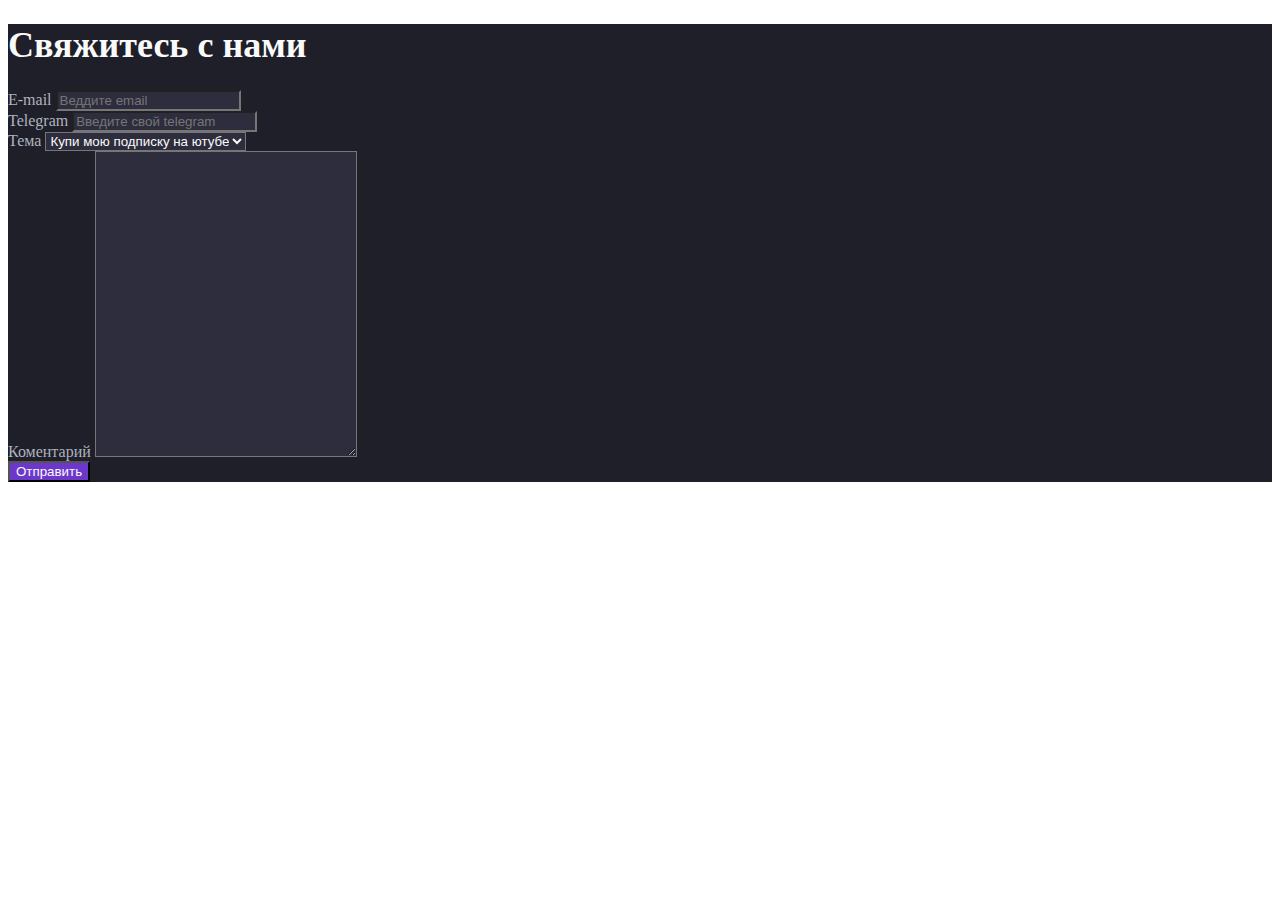
<file: index.html>
<!doctype html>
<html lang="en">
<head>
    <meta charset="UTF-8">
    <meta name="viewport"
          content="width=device-width, user-scalable=no, initial-scale=1.0, maximum-scale=1.0, minimum-scale=1.0">
    <meta http-equiv="X-UA-Compatible" content="ie=edge">
    <title>Мой сайт</title>
    <link rel="stylesheet" href="styles/style.css">
</head>
<body>



<main>
        <h1>Свяжитесь с нами</h1>
        <form action="#">
            <div>
                <label for="email" >E-mail</label>
                <input
                        type="email"
                        id="email"
                        placeholder="Веддите email"
                        name="email"
                        required
                />
            </div>
            <div>
                <label for="telegram" >Telegram</label>
                <input type="text"
                       id="telegram"
                       placeholder="Введите свой telegram"
                       name="telegram">
            </div>
            <div>
                <label for="topic">Тема</label>
                <select name="topic" id="topic" required>
                    <option value="buy">Купи мою подписку на ютубе</option>
                    <option value="payments">Вопросы по оплате</option>
                    <option value="training">Заказ тренинга</option>
                </select>
            </div>
            <div>
                <label for="comment">Коментарий</label>
                <textarea name="comment" id="comment" cols="30" rows="20"></textarea>
            </div>
            <button>Отправить</button>
        </form>

</main>


    <script src="js/script.js"></script>
</body>
</html>
</file>
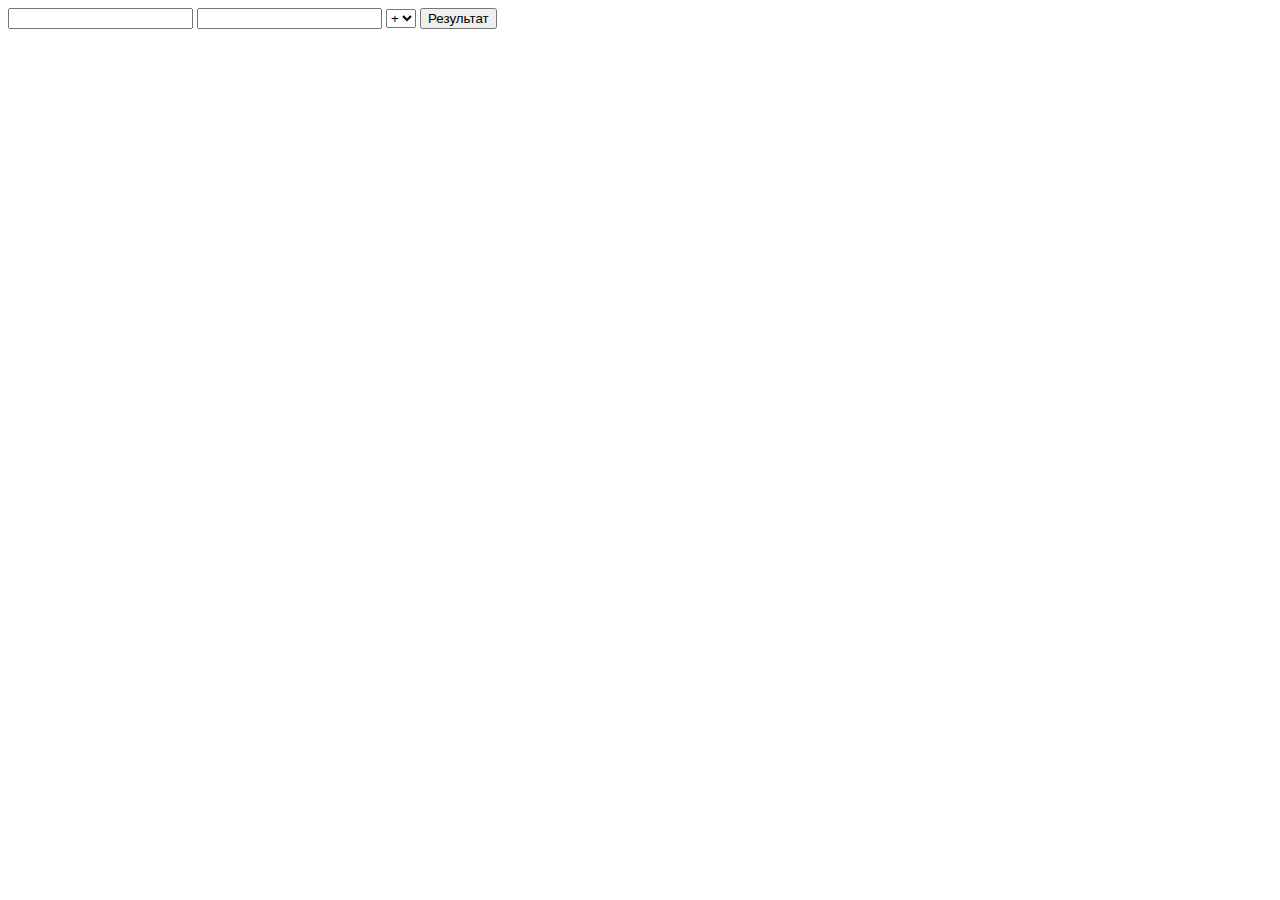
<file: Calculator/index.html>
<!doctype html>
<html lang="en">
<head>
    <meta charset="UTF-8">
    <meta name="viewport"
          content="width=device-width, user-scalable=no, initial-scale=1.0, maximum-scale=1.0, minimum-scale=1.0">
    <meta http-equiv="X-UA-Compatible" content="ie=edge">
    <title>Канкулятор</title>
</head>
<body>
    <input class="js-input-a" type="number">
    <input class="js-input-b" type="number">
    <select class="js-select-operation">
        <option value="+">+</option>
        <option value="-">-</option>
        <option value="*">*</option>
        <option value="/">/</option>
    </select>
    <button class="js-btn-result">Результат</button>
    <p class="js-output"></p>

    <script src="math.js"></script>
    <script src="calculator.js"></script>
    <script src="index.js"></script>
</body>
</html>
</file>
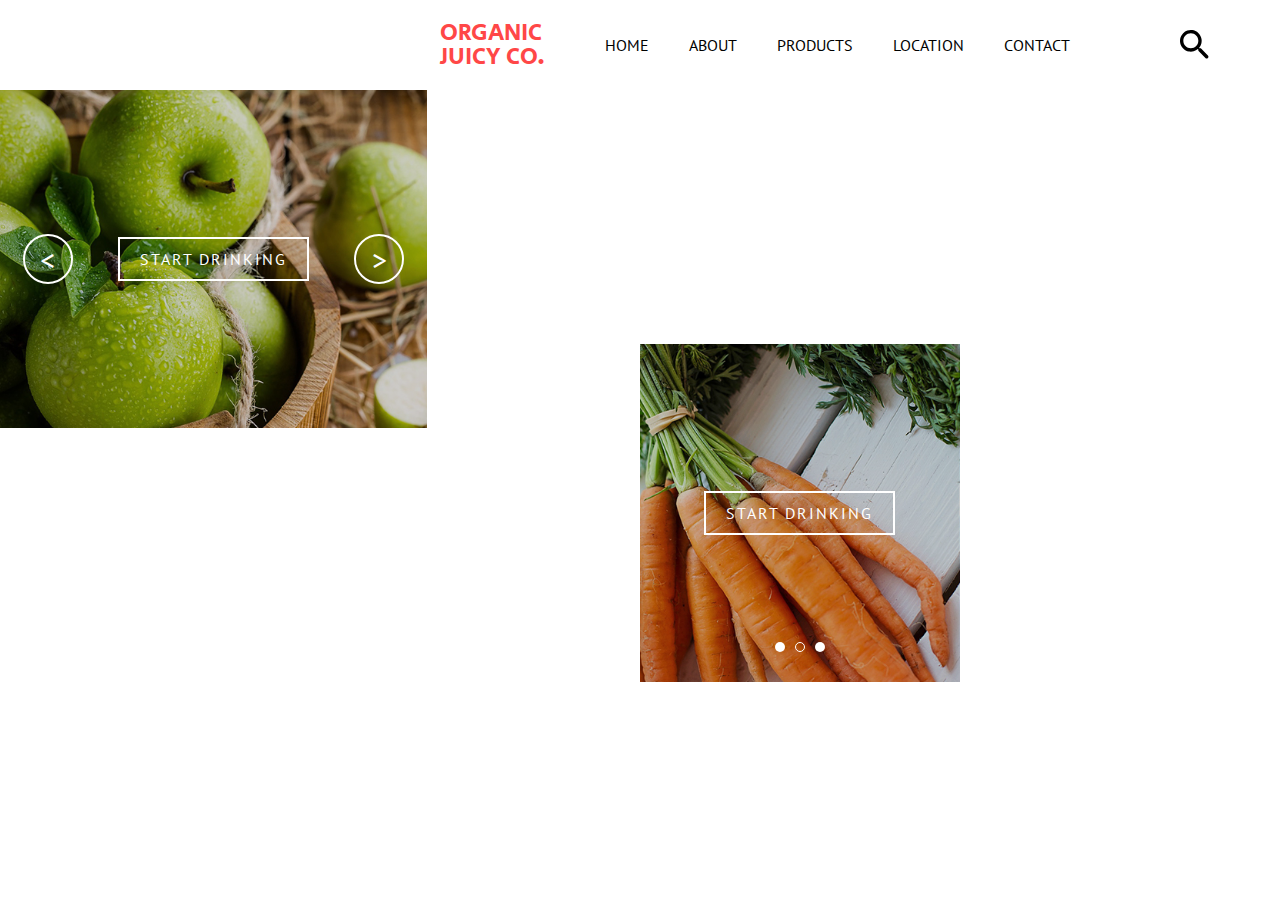
<file: Organic/index.html>
<!DOCTYPE html>
<html lang="ru">
<head>
    <meta charset="UTF-8">
    <meta name="viewport" content="width=device-width, initial-scale=1.0">
    <title>Organic Juicy Co.</title>
    <link rel="stylesheet" href="reset.css">
    <link rel="stylesheet" href="style.css">
</head>
<body>
    <div class="container">
        <header class="header">
            <h1 class="logo">ORGANIC JUICY CO.</h1>
            <nav class="header__nav">
                <ul>
                    <li><a href="#!">HOME</a></li>
                    <li><a href="#!">ABOUT</a></li>
                    <li><a href="#!">PRODUCTS</a></li>
                    <li><a href="#!">LOCATION</a></li>
                    <li><a href="#!">CONTACT</a></li>
                </ul>
            </nav>
            <button class="searh">
                <svg class="search__icon" width="30" height="30" viewBox="0 0 18 18" xmlns="http://www.w3.org/2000/svg">
                    <path d="M12.5014 11.0014H11.7114L11.4314 10.7314C12.0564 10.0054 12.5131 9.15021 12.769 8.22705C13.0248 7.30389 13.0735 6.33559 12.9114 5.39144C12.4414 2.61144 10.1214 0.39144 7.32144 0.0514397C6.33706 -0.0730946 5.33723 0.0292113 4.39846 0.350529C3.4597 0.671846 2.60688 1.20366 1.90527 1.90527C1.20366 2.60688 0.671846 3.4597 0.350529 4.39846C0.0292113 5.33723 -0.0730946 6.33706 0.0514397 7.32144C0.39144 10.1214 2.61144 12.4414 5.39144 12.9114C6.33559 13.0735 7.30389 13.0248 8.22705 12.769C9.15021 12.5131 10.0054 12.0564 10.7314 11.4314L11.0014 11.7114V12.5014L15.2514 16.7514C15.6614 17.1614 16.3314 17.1614 16.7414 16.7514C17.1514 16.3414 17.1514 15.6714 16.7414 15.2614L12.5014 11.0014ZM6.50144 11.0014C4.01144 11.0014 2.00144 8.99144 2.00144 6.50144C2.00144 4.01144 4.01144 2.00144 6.50144 2.00144C8.99144 2.00144 11.0014 4.01144 11.0014 6.50144C11.0014 8.99144 8.99144 11.0014 6.50144 11.0014Z"/>
                    </svg>
                    
            </button>
        </header>

        <main class="main">
            <div class="slider-arrows">
                <div class="slider-arrows__items-wrapper">
                    <img src="images/slider-arrow-1.jpg" alt="" class="slider-arrow__item">
                </div>
                <div class="slider-arrows__nav">
                    <button class="slider-aarows__arrow slider-aarows__arrow--left opacity-btn"><</button>
                    <button class="btn slider-arrows__btn opacity-btn">Start drinking</button>
                    <button class="slider-aarows__arrow slider-aarows__arrow--righ opacity-btn">></button>
                </div>
            </div>


            <div class="slider-dots">
                <div class="slider-dots__items-wrapper">
                    <img src="images/slider-dots-1.jpg" alt="" class="slider-dots__item">
                </div>
                

                <div class="slider-dots__btn-wrapper">
                    <button class="btn slider-dots__btn opacity-btn">Start drinking</button>
                </div>

                <div class="slider-dots__nav">
                    <button class="slider-dots__nav-item opacity-btn"></button>
                    <button class="slider-dots__nav-item slider-sots__nav-item--active opacity-btn"></button>
                    <button class="slider-dots__nav-item opacity-btn"></button>
                </div>
                
            </div>
        </main>
    </div>
</body>
</html>
</file>
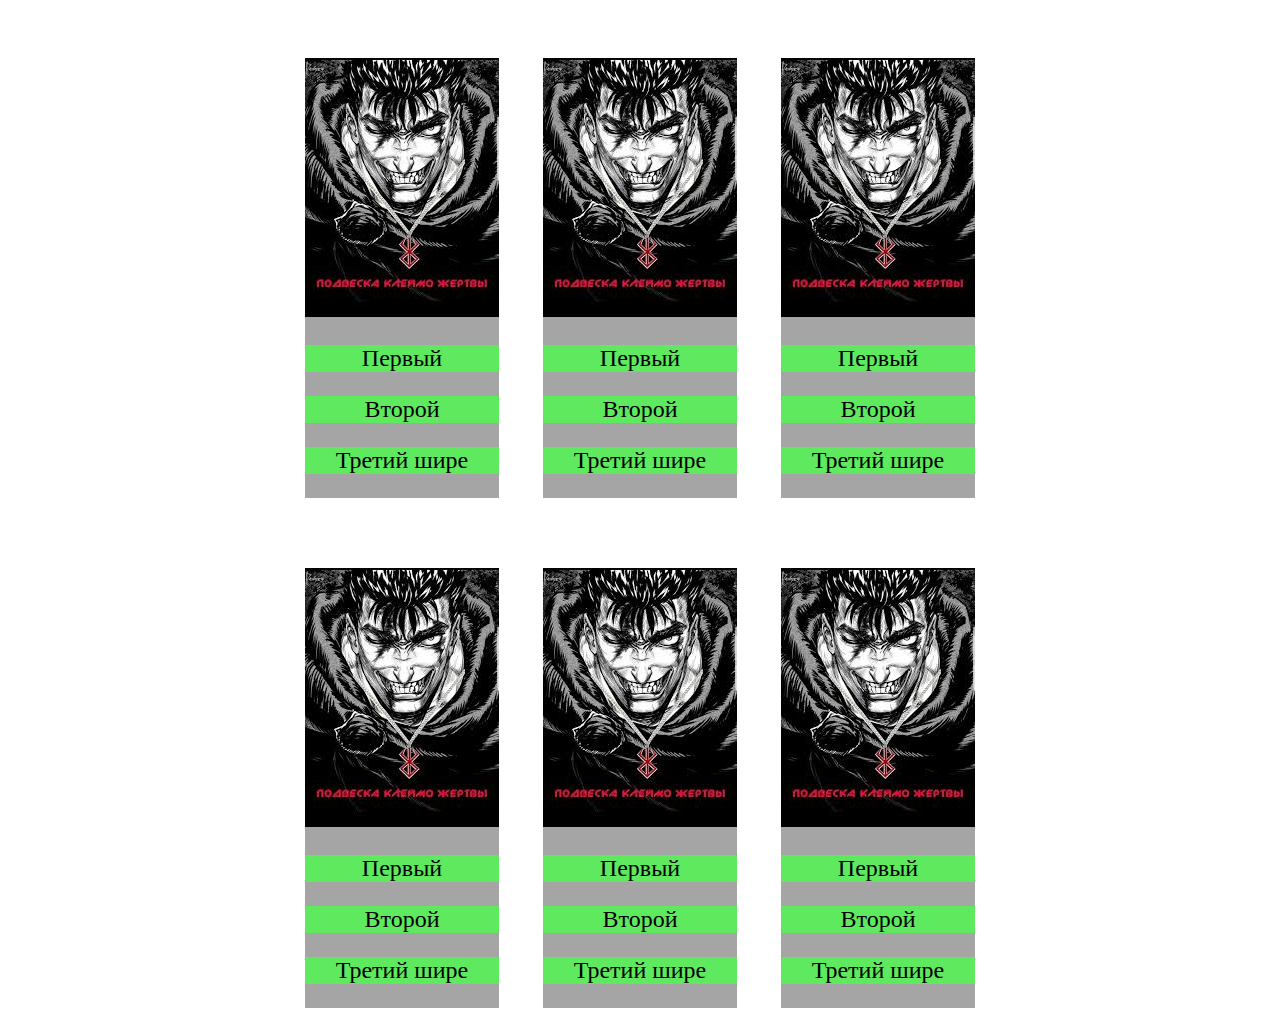
<file: myproject/block inline-block/index.html>
<!doctype html>
<html lang="en">

<head>
    <meta charset="UTF-8">
    <meta name="viewport"
        content="width=device-width, user-scalable=no, initial-scale=1.0, maximum-scale=1.0, minimum-scale=1.0">
    <meta http-equiv="X-UA-Compatible" content="ie=edge">
    <title>Home</title>
    <link rel="stylesheet" href="static/styles/style.css">

</head>

<body>
 <div class="main"> 
    <div class="outher">

        <div class="conteiner">
        <img src="static/images/guts.jpg" alt="Картинка с википедии">
            <p>Первый</p>
            <p>Второй</p>
            <p>Третий шире</p>
        </div>
        <div class="conteiner">
            <img src="static/images/guts.jpg" alt="Картинка с википедии">
                <p>Первый</p>
                <p>Второй</p>
                <p>Третий шире</p>
            </div>
            <div class="conteiner">
                <img src="static/images/guts.jpg" alt="Картинка с википедии">
                    <p>Первый</p>
                    <p>Второй</p>
                    <p>Третий шире</p>
                </div>
    
            </div>
    

    <div class="outher">

        <div class="conteiner">
            <img src="static/images/guts.jpg" alt="Картинка с википедии">
                <p>Первый</p>
                <p>Второй</p>
                <p>Третий шире</p>
            </div>
            <div class="conteiner">
                <img src="static/images/guts.jpg" alt="Картинка с википедии">
                    <p>Первый</p>
                    <p>Второй</p>
                    <p>Третий шире</p>
                </div>
                <div class="conteiner">
                    <img src="static/images/guts.jpg" alt="Картинка с википедии">
                        <p>Первый</p>
                        <p>Второй</p>
                        <p>Третий шире</p>
                    </div>
    </div>
    
</div>
    

</body>

</html>
</file>
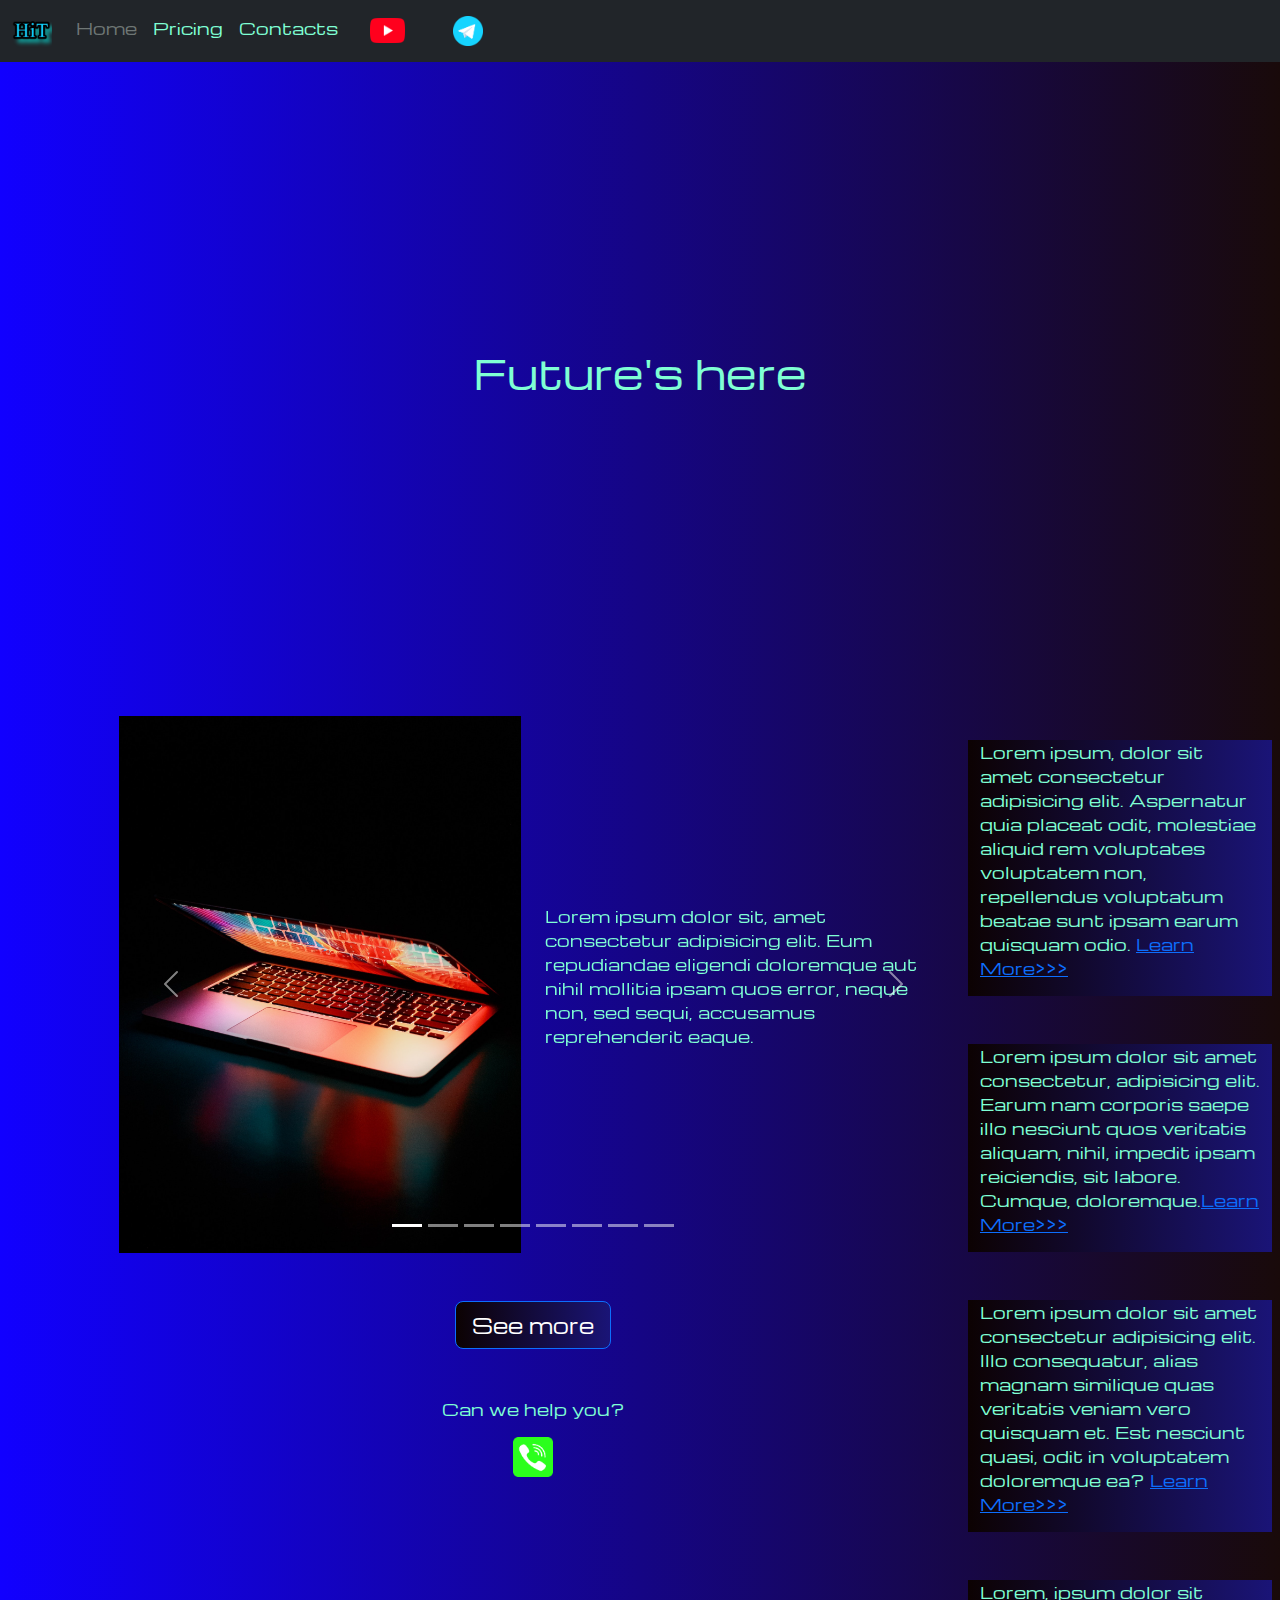
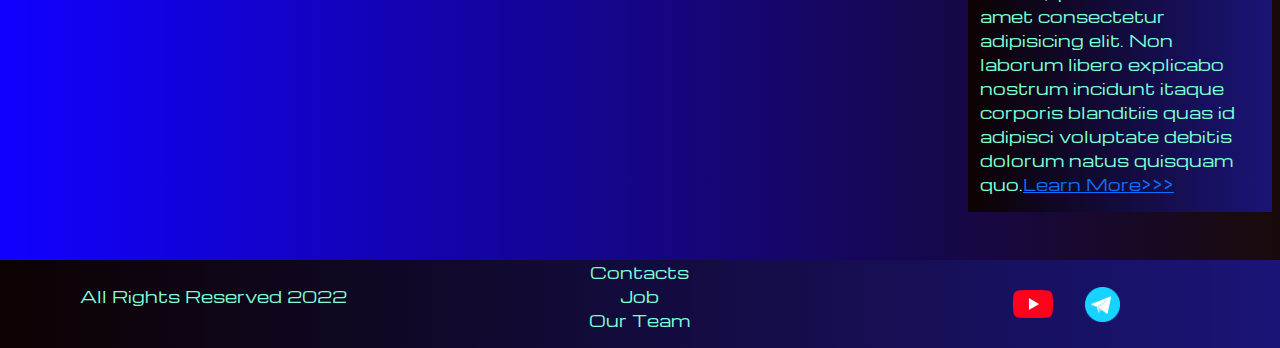
<file: myproject/bs5/index.html>
<!DOCTYPE html>
<html lang="en">

<head>
    <meta charset="UTF-8">
    <meta name="viewport" content="width=device-width, initial-scale=1.0">
    <link href="https://cdn.jsdelivr.net/npm/bootstrap@5.3.3/dist/css/bootstrap.min.css" rel="stylesheet"
        integrity="sha384-QWTKZyjpPEjISv5WaRU9OFeRpok6YctnYmDr5pNlyT2bRjXh0JMhjY6hW+ALEwIH" crossorigin="anonymous">
    <link rel="stylesheet" href="source/styles/mycss.css">
    <link rel="apple-touch-icon" sizes="180x180" href="source/files/logo/apple-touch-icon.png">
    <link rel="icon" type="image/png" sizes="32x32" href="source/files/logo/favicon-32x32.png">
    <link rel="icon" type="image/png" sizes="16x16" href="source/files/logo/favicon-16x16.png">
    <link rel="manifest" href="/site.webmanifest">
    <link rel="stylesheet" href="source/styles/mycss.css">
    <link rel="stylesheet" href="source/styles/bgvideo.css">
    <title>Hit</title>
</head>

<body>
    <header>
        <nav class="navbar navbar-expand-lg navbar-light bg-dark">
            <div class="container-fluid">
                <a class="navbar-brand" href="index.html"><img src="source/files/logo.png" alt="..."></a>
                <button class="navbar-toggler" type="button" data-bs-toggle="collapse" data-bs-target="#navbarNav"
                    aria-controls="navbarNav" aria-expanded="false" aria-label="Toggle navigation">
                    <span class="navbar-toggler-icon"></span>
                </button>
                <div class="collapse navbar-collapse" id="navbarNav">
                    <ul class="navbar-nav">
                        <li class="nav-item">
                            <a class="nav-link active" aria-current="page" href="index.html">Home</a>
                        </li>
                        <li class="nav-item">
                            <a class="nav-link " href="pricing.html">Pricing</a>
                        </li>
                        <li class="nav-item">
                            <a class="nav-link " href="#">Contacts</a>
                        </li>
                        <li class="nav-item">
                            <a class="nav-link " href="#">
                                <img style="width: 35px; margin-inline: 1em;" src="source/files/yt.png" alt="...">
                            </a>
                        </li>
                        <li class="nav-item">
                            <a class="nav-link " href="#">
                                <img style="width: 30px; margin-inline: 1em;" src="source/files/tg.png" alt="...">
                            </a>
                        </li>
                    </ul>
                </div>
            </div>
        </nav>
    </header>

    <section>
        <div class="bgvideo">
            <video class="video" src="https://videos.pexels.com/video-files/3141208/3141208-uhd_2560_1440_25fps.mp4" type="video/mp4" autoplay muted loop></video>
            <div class="video-text">
                <h1>Future's here</h1>
            </div>
        </div>
        <div class="container-fluid mt-4">
            <div class="row">
                <div class="col-lg-1">
                </div>

                <div class="col-lg-8 col-md-12">
                    <div class="row">

                        <div id="carouselExampleIndicators" class="carousel slide" data-bs-ride="carousel">
                            <div class="carousel-indicators">
                                <button type="button" data-bs-target="#carouselExampleIndicators" data-bs-slide-to="0"
                                    class="active" aria-current="true" aria-label="Slide 1"></button>
                                <button type="button" data-bs-target="#carouselExampleIndicators" data-bs-slide-to="1"
                                    aria-label="Slide 2"></button>
                                <button type="button" data-bs-target="#carouselExampleIndicators" data-bs-slide-to="2"
                                    aria-label="Slide 3"></button>
                                <button type="button" data-bs-target="#carouselExampleIndicators" data-bs-slide-to="3"
                                    aria-label="Slide 4"></button>
                                <button type="button" data-bs-target="#carouselExampleIndicators" data-bs-slide-to="4"
                                    aria-label="Slide 5"></button>
                                <button type="button" data-bs-target="#carouselExampleIndicators" data-bs-slide-to="5"
                                    aria-label="Slide 6"></button>
                                <button type="button" data-bs-target="#carouselExampleIndicators" data-bs-slide-to="6"
                                    aria-label="Slide 7"></button>
                                <button type="button" data-bs-target="#carouselExampleIndicators" data-bs-slide-to="7"
                                    aria-label="Slide 8"></button>
                            </div>
                            <div class="carousel-inner">
                                <div class="carousel-item active">
                                    <div class="d-block w-100">
                                        <div class="row">
                                            <div class="col-lg-6 col-md-6">
                                                <img src="source/images/laptop.png" class="w-100" alt="...">
                                            </div>
                                            <div class="col-lg-6 col-md-6 slide-text">
                                                <p>Lorem ipsum dolor sit, amet consectetur adipisicing elit. Eum
                                                    repudiandae eligendi doloremque aut nihil mollitia ipsam quos error,
                                                    neque non, sed sequi, accusamus reprehenderit eaque.</p>
                                            </div>
                                        </div>
                                    </div>
                                </div>
                                <div class="carousel-item">
                                    <div class="d-block w-100">
                                        <div class="row">
                                            <div class="col-lg-6 col-md-6">
                                                <img src="source/images/gaming pc.png" class="w-100" alt="...">
                                            </div>
                                            <div class="col-lg-6 col-md-6 slide-text">
                                                <p>repudiandae eligendi doloremque aut nihil mollitia ipsam quos error,
                                                    neque non, sed sequi, accusamus reprehenderit eaque.</p>
                                            </div>
                                        </div>
                                    </div>
                                </div>
                                <div class="carousel-item">
                                    <div class="d-block w-100">
                                        <div class="row">
                                            <div class="col-lg-6 col-md-6">
                                                <img src="source/images/vr.png" class="w-100" alt="...">
                                            </div>
                                            <div class="col-lg-6 col-md-6 slide-text">
                                                <p>Lorem ipsum dolor sit, amet consectetur adipisicing elit. quos error,
                                                    neque non, sed sequi, accusamus reprehenderit eaque.</p>
                                            </div>
                                        </div>
                                    </div>
                                </div>
                                <div class="carousel-item">
                                    <div class="d-block w-100">
                                        <div class="row">
                                            <div class="col-lg-6 col-md-6">
                                                <img src="source/images/controller.png" class="w-100" alt="...">
                                            </div>
                                            <div class="col-lg-6 col-md-6 slide-text">
                                                <p>Lorem ipsum dolor sit, amet consectetur adipisicing elit. quos error,
                                                    neque non, sed sequi, accusamus reprehenderit eaque.</p>
                                            </div>
                                        </div>
                                    </div>
                                </div>
                                <div class="carousel-item">
                                    <div class="d-block w-100">
                                        <div class="row">
                                            <div class="col-lg-6 col-md-6">
                                                <img src="source/images/acc.png" class="w-100" alt="...">
                                            </div>
                                            <div class="col-lg-6 col-md-6 slide-text">
                                                <p>Lorem ipsum dolor sit, amet consectetur adipisicing elit. quos error,
                                                    neque non, sed sequi, accusamus reprehenderit eaque.</p>
                                            </div>
                                        </div>
                                    </div>
                                </div>
                                <div class="carousel-item">
                                    <div class="d-block w-100">
                                        <div class="row">
                                            <div class="col-lg-6 col-md-6">
                                                <img src="source/images/gpu.png" class="w-100" alt="...">
                                            </div>
                                            <div class="col-lg-6 col-md-6 slide-text">
                                                <p>Lorem ipsum dolor sit, amet consectetur adipisicing elit. quos error,
                                                    neque non, sed sequi, accusamus reprehenderit eaque.</p>
                                            </div>
                                        </div>
                                    </div>
                                </div>
                                <div class="carousel-item">
                                    <div class="d-block w-100">
                                        <div class="row">
                                            <div class="col-lg-6 col-md-6">
                                                <img src="source/images/other.png" class="w-100" alt="...">
                                            </div>
                                            <div class="col-lg-6 col-md-6 slide-text">
                                                <p>Lorem ipsum dolor sit, amet consectetur adipisicing elit. quos error,
                                                    neque non, sed sequi, accusamus reprehenderit eaque.</p>
                                            </div>
                                        </div>
                                    </div>
                                </div>
                                <div class="carousel-item">
                                    <div class="d-block w-100">
                                        <div class="row">
                                            <div class="col-lg-6 col-md-6">
                                                <img src="source/images/cpu.png" class="w-100" alt="...">
                                            </div>
                                            <div class="col-lg-6 col-md-6 slide-text">
                                                <p>Lorem ipsum dolor sit, amet consectetur adipisicing elit. quos error,
                                                    neque non, sed sequi, accusamus reprehenderit eaque.</p>
                                            </div>
                                        </div>
                                    </div>
                                </div>

                            </div>
                            <button class="carousel-control-prev" type="button"
                                data-bs-target="#carouselExampleIndicators" data-bs-slide="prev">
                                <span class="carousel-control-prev-icon" aria-hidden="true"></span>
                                <span class="visually-hidden">Previous</span>
                            </button>
                            <button class="carousel-control-next" type="button"
                                data-bs-target="#carouselExampleIndicators" data-bs-slide="next">
                                <span class="carousel-control-next-icon" aria-hidden="true"></span>
                                <span class="visually-hidden">Next</span>
                            </button>
                        </div>

                        <div class="col-lg-12 col-md-12 text-center mt-4">
                            <button type="button" class="btn btn-primary btn-lg my-4">See more</button>
                        </div>
                        <div class="col-lg-12 col-md-12 text-center mt-4">
                            <p>Can we help you?</p>
                        </div>
                        <div class="col-lg-12 col-md-12 text-center">
                            <a href="#"><img class="call-anim" style="width: 40px; " src="source/files/phone.png"
                                    alt="..."></a>
                        </div>
                    </div>
                </div>

                <div class="col-lg-3 col-md-12">
                    <div class="row px-2">
                        <div class="col-lg-12 sidebar my-4">
                            <p>Lorem ipsum, dolor sit amet consectetur adipisicing elit. Aspernatur quia placeat odit,
                                molestiae aliquid rem voluptates voluptatem non, repellendus voluptatum beatae sunt
                                ipsam earum quisquam odio. <a href="#">Learn More>>></a></p>
                        </div>
                        <div class="col-lg-12 sidebar my-4">
                            <p>Lorem ipsum dolor sit amet consectetur, adipisicing elit. Earum nam corporis saepe illo
                                nesciunt quos veritatis aliquam, nihil, impedit ipsam reiciendis, sit labore. Cumque,
                                doloremque.<a href="#">Learn More>>></a></p>
                        </div>
                        <div class="col-lg-12 sidebar my-4">
                            <p>Lorem ipsum dolor sit amet consectetur adipisicing elit. Illo consequatur, alias magnam
                                similique quas veritatis veniam vero quisquam et. Est nesciunt quasi, odit in voluptatem
                                doloremque ea? <a href="#">Learn More>>></a></p>
                        </div>
                        <div class="col-lg-12 sidebar my-4">
                            <p>Lorem, ipsum dolor sit amet consectetur adipisicing elit. Non laborum libero explicabo
                                nostrum incidunt itaque corporis blanditiis quas id adipisci voluptate debitis dolorum
                                natus quisquam quo.<a href="#">Learn More>>></a></p>
                        </div>
                    </div>
                </div>

            </div>



        </div>
    </section>

    <footer class="mt-4">
        <div class="container-fluid">
            <div class="row">
                <div class="col-lg-4 col-md-12 footer-text text-center">
                    <p>All Rights Reserved 2022</p>
                </div>
                <div class="col-lg-4 col-md-12 footer-text text-center">
                    <p>Contacts<br>Job<br>Our Team</p>
                </div>
                <div class="col-lg-4 col-md-12 media-links">
                    <a href="#"><img style="width: 40px; margin-inline: 1em;" src="source/files/yt.png" alt="..."></a>
                    <a href="#"><img style="width: 35px; margin-inline: 1em;" src="source/files/tg.png" alt="..."></a>
                </div>
            </div>
        </div>
    </footer>
    <script src="https://cdn.jsdelivr.net/npm/bootstrap@5.3.3/dist/js/bootstrap.bundle.min.js"
        integrity="sha384-YvpcrYf0tY3lHB60NNkmXc5s9fDVZLESaAA55NDzOxhy9GkcIdslK1eN7N6jIeHz"
        crossorigin="anonymous"></script>
</body>

</html>
</file>
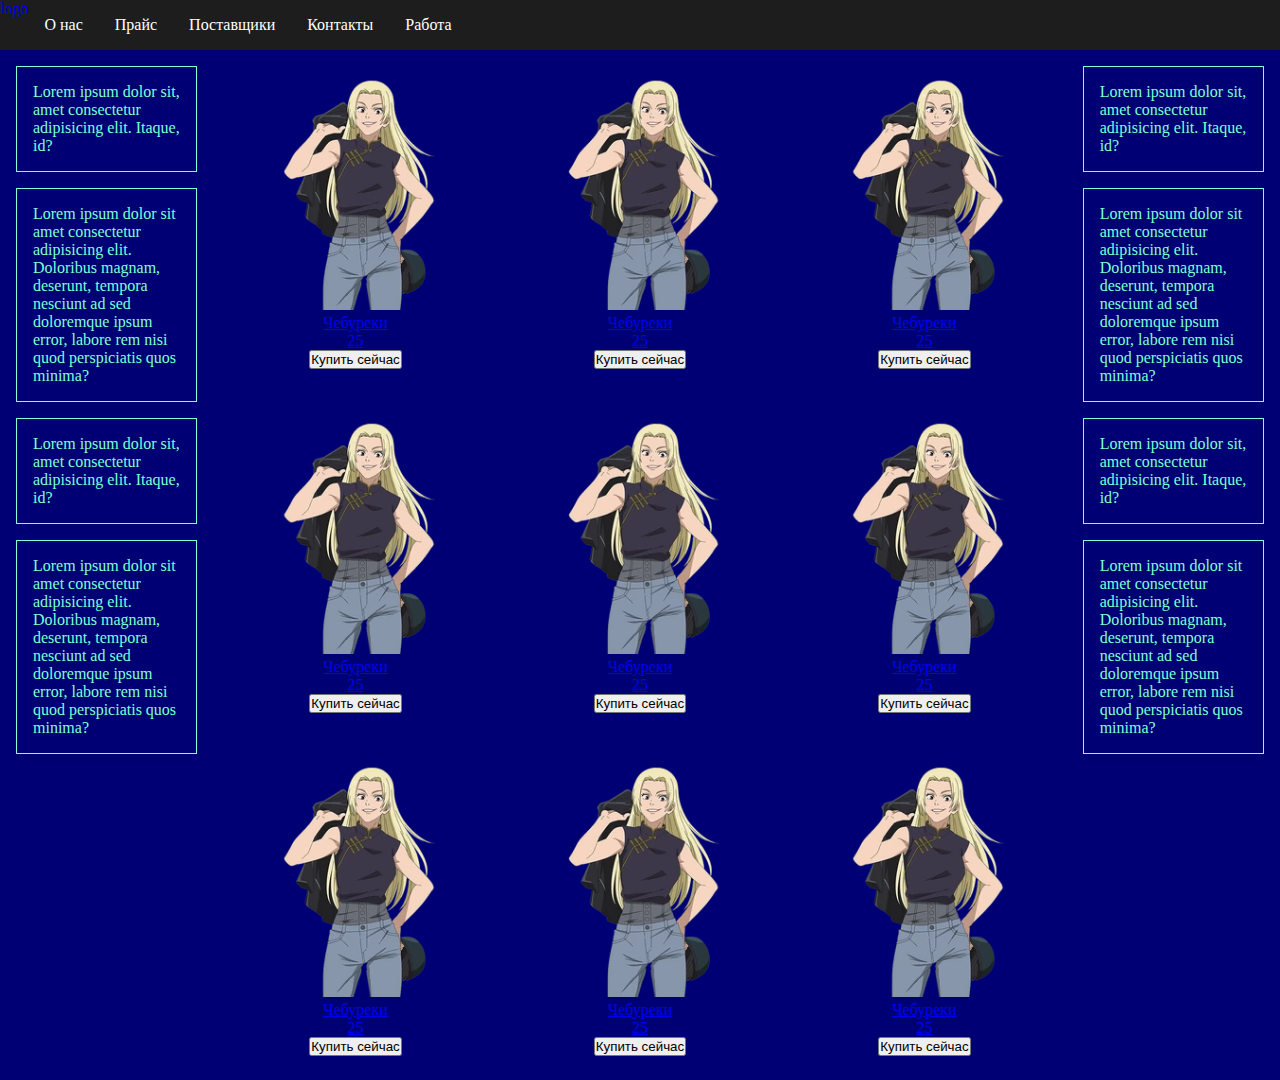
<file: myproject/grid ccs/index.html>
<!doctype html>
<html lang="en">

    <head>
        <meta charset="UTF-8">
        <meta name="viewport"
            content="width=device-width, user-scalable=no, initial-scale=1.0, maximum-scale=1.0, minimum-scale=1.0">
        <meta http-equiv="X-UA-Compatible" content="ie=edge">
        <title>Home</title>
        <link rel="stylesheet" href="static/styles/styleMainContainer.css">
        <link rel="stylesheet" href="static/styles/styleCardContainer.css">
        <link rel="stylesheet" href="static/styles/navbar.css">
    </head>

    <body>

        <div class="navbar">
            <a href="#">logo</a>
            <div class="drop">
                <button class="nav-btn">&#9776</button>
                <div class="nav-list">
                    <a href="index.html">О нас</a>
                    <a href="index.html">Прайс</a>
                    <a href="index.html">Поставщики</a>
                    <a href="index.html">Контакты</a>
                    <a href="index.html">Работа</a>
                </div>
            </div>
        </div>

        <div class="main-container">
            <div class="left-bar">
                <p>Lorem ipsum dolor sit, amet consectetur adipisicing elit. Itaque, id?</p>
                <p>Lorem ipsum dolor sit amet consectetur adipisicing elit. Doloribus magnam, deserunt, tempora nesciunt ad sed doloremque ipsum error, labore rem nisi quod perspiciatis quos minima?</p>
                <p>Lorem ipsum dolor sit, amet consectetur adipisicing elit. Itaque, id?</p>
                <p>Lorem ipsum dolor sit amet consectetur adipisicing elit. Doloribus magnam, deserunt, tempora nesciunt ad sed doloremque ipsum error, labore rem nisi quod perspiciatis quos minima?</p>
            </div>


            <div class="container">
                <div class="card">
                    <a href="#"><img src="static/images/download.jpg" alt=""></a>
                    <div class="info">
                        <a href="#"><p>Чебуреки</p></a>
                        <a href="#"><p>25</p></a>
                        <button>Купить сейчас</button>
                    </div>
                </div>
    
                <div class="card">
                    <a href="#"><img src="static/images/download.jpg" alt=""></a>
                    <div class="info">
                        <a href="#"><p>Чебуреки</p></a>
                        <a href="#"><p>25</p></a>
                        <button>Купить сейчас</button>
                    </div>
                </div>
    
                 <div class="card">
                    <a href="#"><img src="static/images/download.jpg" alt=""></a>
                    <div class="info">
                        <a href="#"><p>Чебуреки</p></a>
                        <a href="#"><p>25</p></a>
                        <button>Купить сейчас</button>
                    </div>
                </div> 
    
                <div class="card">
                    <a href="#"><img src="static/images/download.jpg" alt=""></a>
                    <div class="info">
                        <a href="#"><p>Чебуреки</p></a>
                        <a href="#"><p>25</p></a>
                        <button>Купить сейчас</button>
                    </div>
                </div> 
                
                <div class="card">
                    <a href="#"><img src="static/images/download.jpg" alt=""></a>
                    <div class="info">
                        <a href="#"><p>Чебуреки</p></a>
                        <a href="#"><p>25</p></a>
                        <button>Купить сейчас</button>
                    </div>
                </div> 
                
                <div class="card">
                    <a href="#"><img src="static/images/download.jpg" alt=""></a>
                    <div class="info">
                        <a href="#"><p>Чебуреки</p></a>
                        <a href="#"><p>25</p></a>
                        <button>Купить сейчас</button>
                    </div>
                </div> 
                
                <div class="card">
                    <a href="#"><img src="static/images/download.jpg" alt=""></a>
                    <div class="info">
                        <a href="#"><p>Чебуреки</p></a>
                        <a href="#"><p>25</p></a>
                        <button>Купить сейчас</button>
                    </div>
                </div>
                
                <div class="card">
                    <a href="#"><img src="static/images/download.jpg" alt=""></a>
                    <div class="info">
                        <a href="#"><p>Чебуреки</p></a>
                        <a href="#"><p>25</p></a>
                        <button>Купить сейчас</button>
                    </div>
                </div> 
                
                <div class="card">
                    <a href="#"><img src="static/images/download.jpg" alt=""></a>
                    <div class="info">
                        <a href="#"><p>Чебуреки</p></a>
                        <a href="#"><p>25</p></a>
                        <button>Купить сейчас</button>
                    </div>
                </div>
    
    
    
            </div>


            <div class="right-bar">
                <p>Lorem ipsum dolor sit, amet consectetur adipisicing elit. Itaque, id?</p>
                <p>Lorem ipsum dolor sit amet consectetur adipisicing elit. Doloribus magnam, deserunt, tempora nesciunt ad sed doloremque ipsum error, labore rem nisi quod perspiciatis quos minima?</p>
                <p>Lorem ipsum dolor sit, amet consectetur adipisicing elit. Itaque, id?</p>
                <p>Lorem ipsum dolor sit amet consectetur adipisicing elit. Doloribus magnam, deserunt, tempora nesciunt ad sed doloremque ipsum error, labore rem nisi quod perspiciatis quos minima?</p>
            </div>
        </div>

    </body>

</html>
</file>
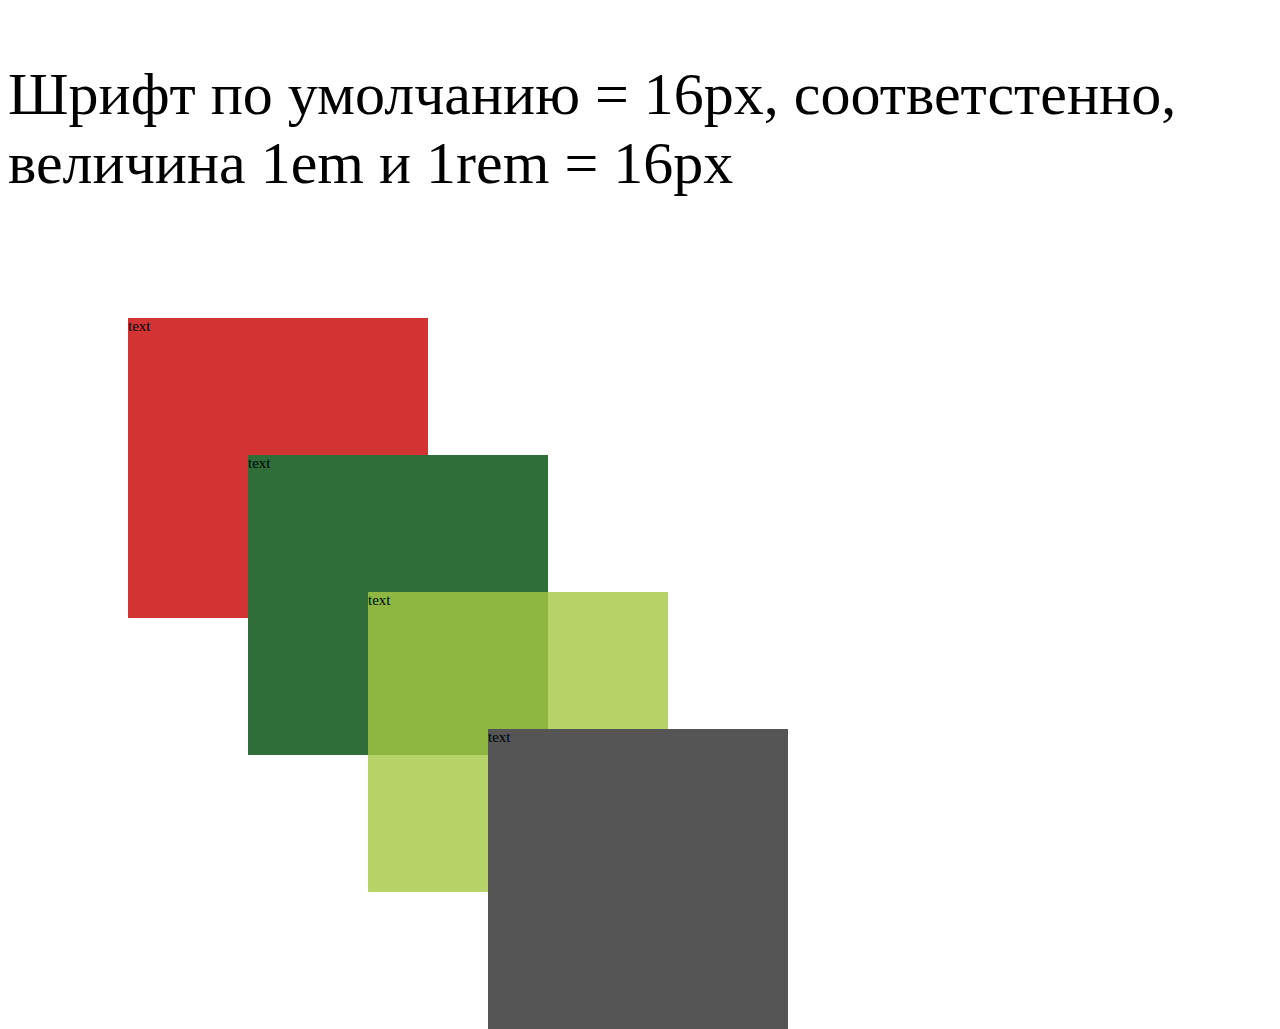
<file: myproject/px em rem/index.html>
<!doctype html>
<html lang="en">

    <head>
        <meta charset="UTF-8">
        <meta name="viewport"
            content="width=device-width, user-scalable=no, initial-scale=1.0, maximum-scale=1.0, minimum-scale=1.0">
        <meta http-equiv="X-UA-Compatible" content="ie=edge">
        <title>Home</title>
        <link rel="stylesheet" href="static/styles/style.css">
    </head>

    <body>
       <p>Шрифт по умолчанию = 16px, соответстенно, величина 1em и 1rem = 16px</p>
    
        <div id="red">text
            <div id="green">text
                <div id="yellow">text
                    <div id="grey">text
                    </div>
                </div>
            </div>
        </div>


    </body>

</html>
</file>
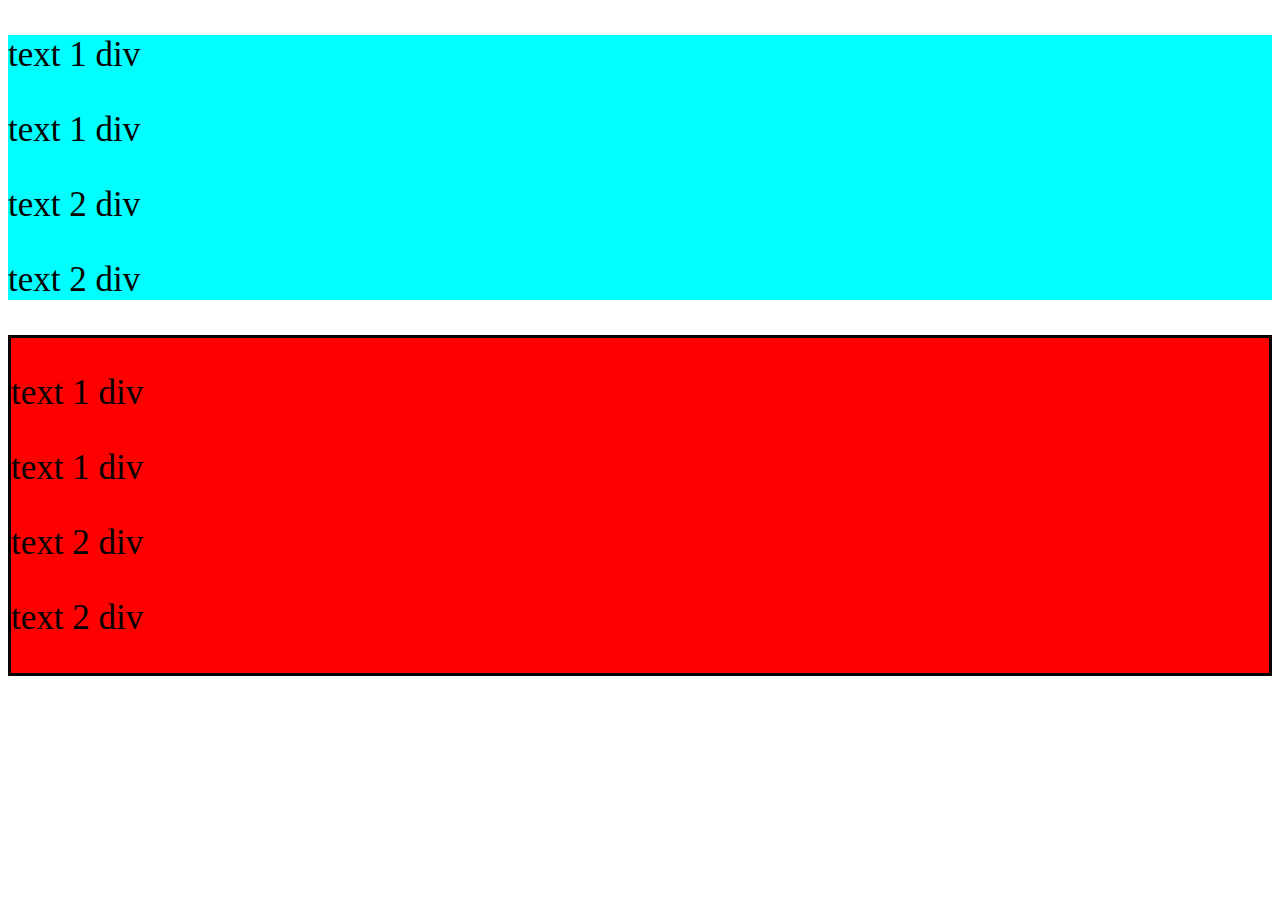
<file: myproject/selectors/index.html>
<!doctype html>
<html lang="en">

    <head>
        <meta charset="UTF-8">
        <meta name="viewport"
            content="width=device-width, user-scalable=no, initial-scale=1.0, maximum-scale=1.0, minimum-scale=1.0">
        <meta http-equiv="X-UA-Compatible" content="ie=edge">
        <title>Home</title>
        <link rel="stylesheet" href="static/styles/style.css">
    </head>

    <body>
        <div class="main" id="main2">
            <p>text 1 div</p>
            <p>text 1 div</p>
            <div class="baby">
                <p>text 2 div</p>
                <p>text 2 div</p>
            </div>
        </div>
        
        <div class="main border-div" id="main2">
            <p>text 1 div</p>
            <p>text 1 div</p>
            <div class="baby">
                <p>text 2 div</p>
                <p>text 2 div</p>
            </div>
        </div>
    </body>

</html>
</file>
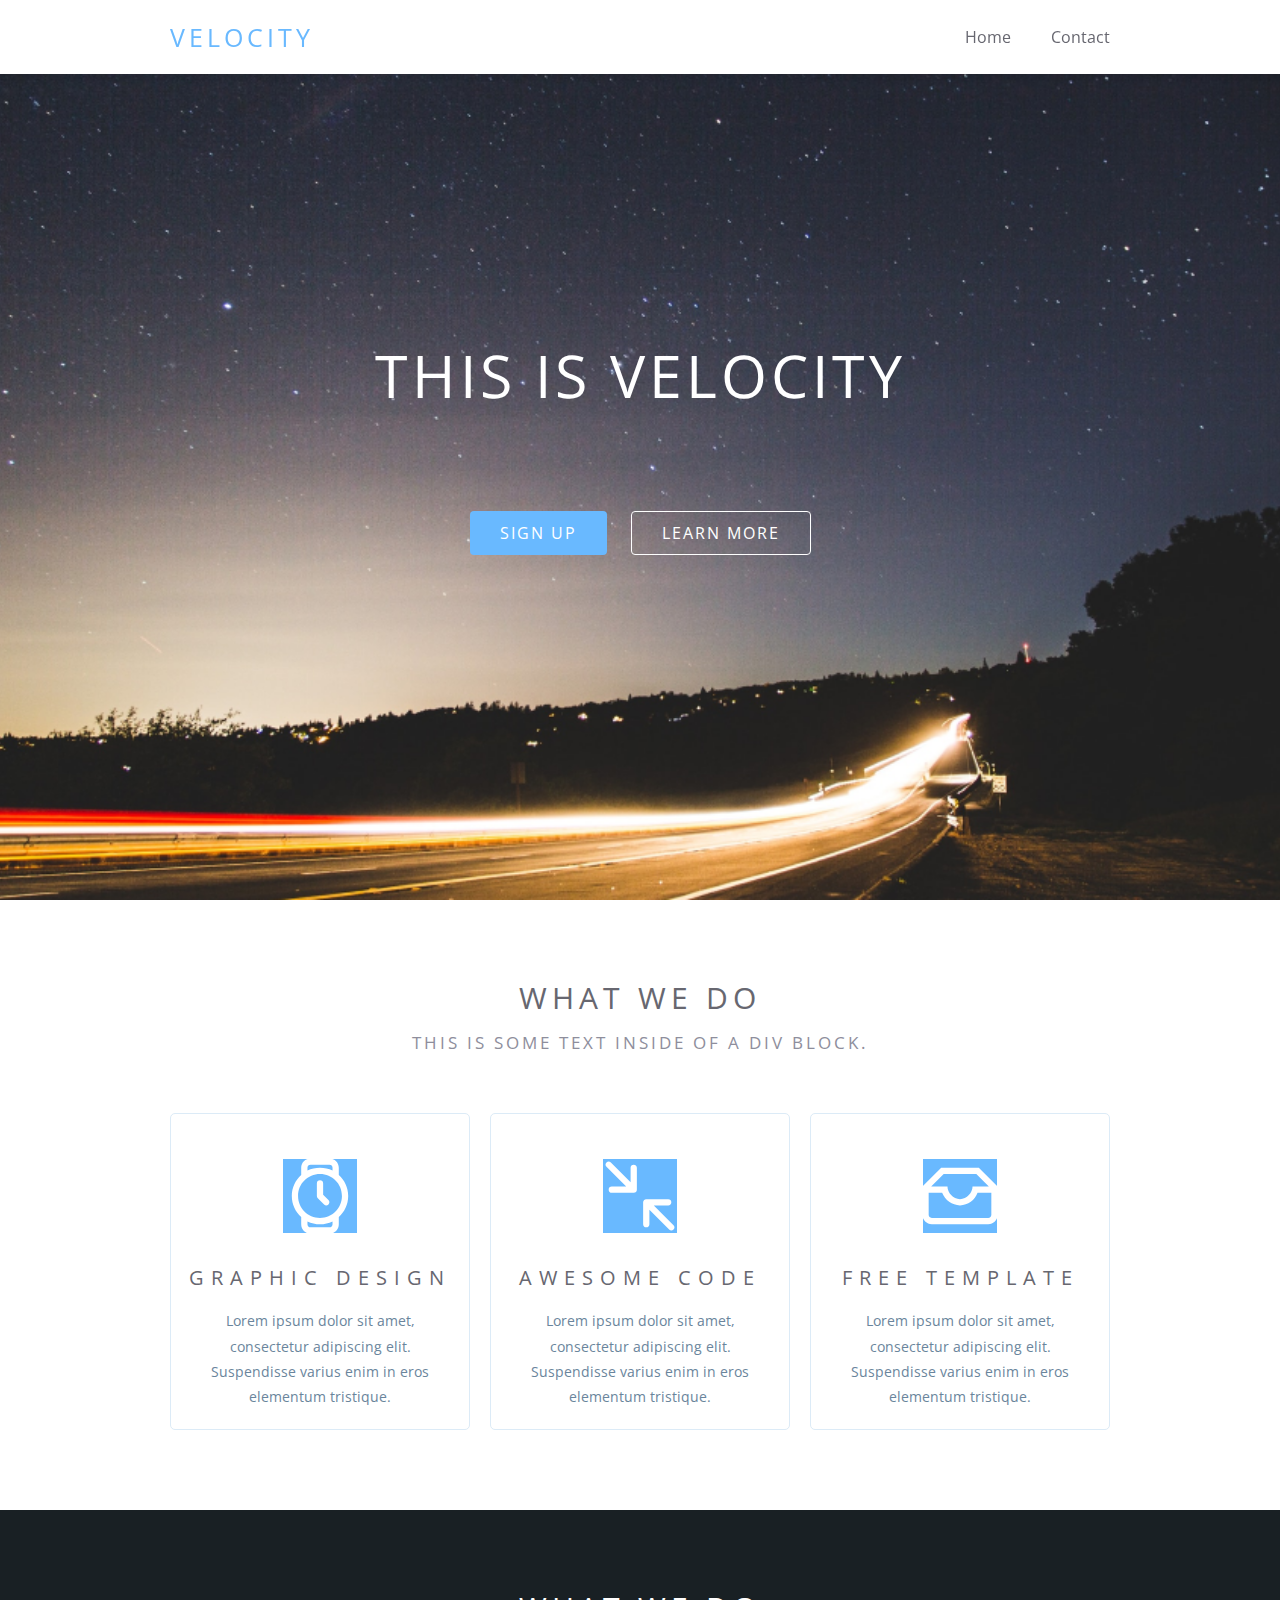
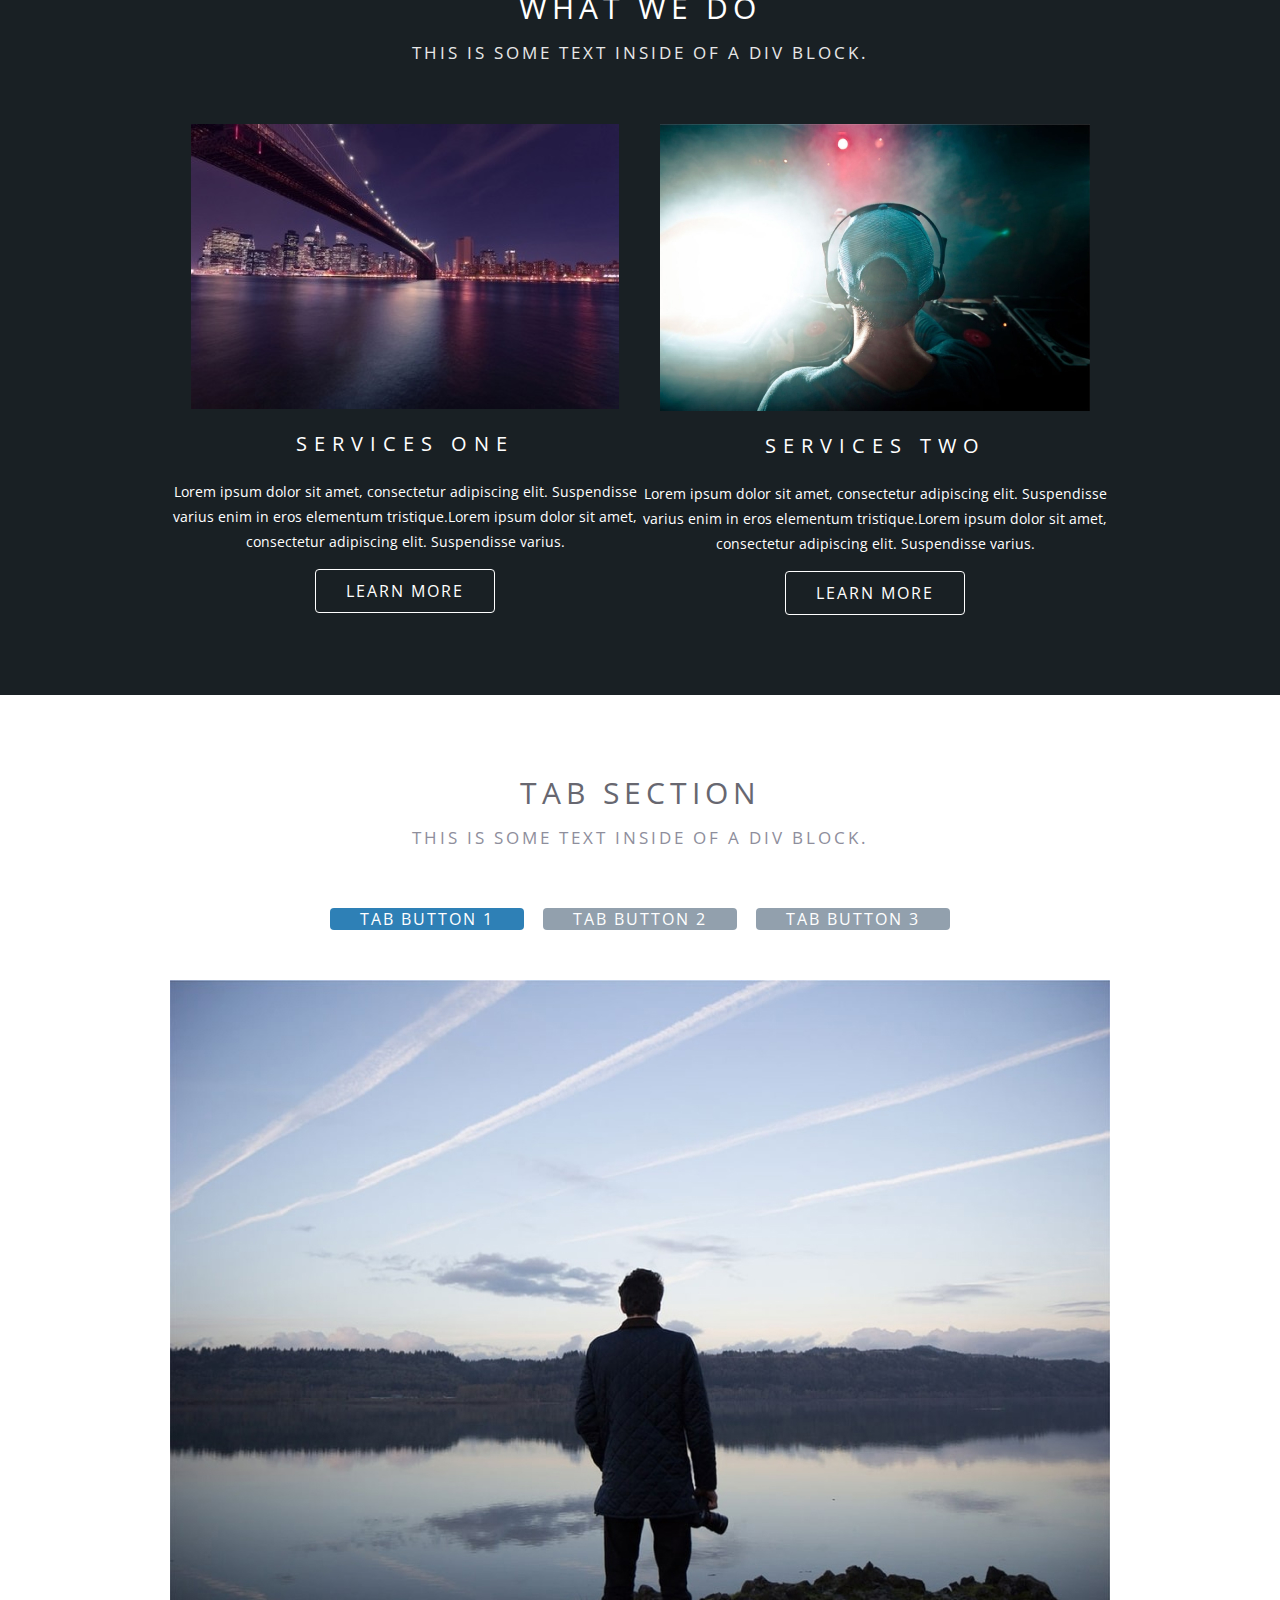
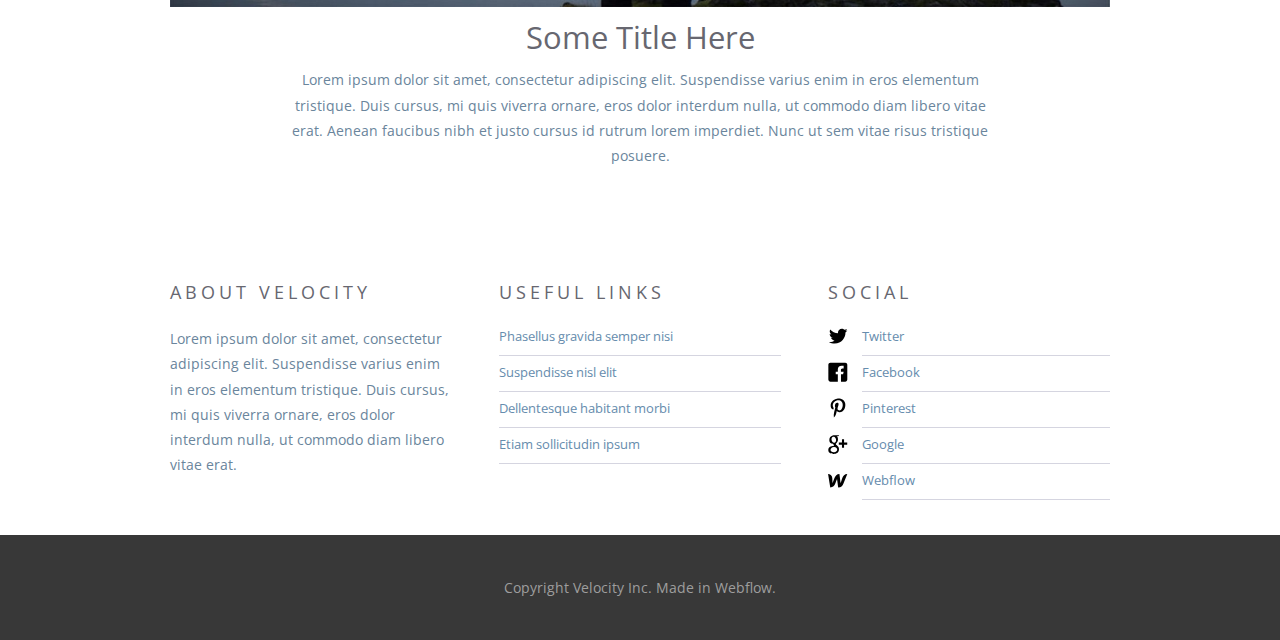
<file: Верстка Velocity/Velocity/index.html>
<!DOCTYPE html>
<html lang="en">
<head>
    <meta charset="UTF-8">
    <meta name="viewport" content="width=device-width, initial-scale=1.0">
    <title>Velocity</title>
    <link rel="stylesheet" href="reset.css">
    <link rel="stylesheet" href="style.css">
</head>
<body>
    <header class="header">
        <div class="container header__container">
            <h1 class="logo">Velocity</h1>  

            <nav class="header__nav">
                <ul>
                    <li><a href="#!">Home</a></li>
                    <li><a href="#!">Contact</a></li>
                </ul>
            </nav>
        </div>
    </header>

    <main class="main">
        <section class="welcome">
            <div class="container">
                <h2 class="welcome__heading">This is Velocity</h2>

                <div class="welcome__links">
                    <a href="#!" class="link-primary">sign up</a>
                    <a href="#!" class="link">Learn more</a>
                </div>
            </div>
        </section>

        <section class="about common-section">
            <div class="container">
                <div class="title-wrapper">
                    <h3 class="title">what we do</h3>
                    <p class="subtitle">This is some text inside of a div block.</p>
                </div>

                <div class="cards-wrapper">
                    <div class="card">
                        <img src="img/card-icon1.svg" alt="icon">
                        <h4>Graphic Design</h4>
                        <p>Lorem ipsum dolor sit amet, consectetur adipiscing elit. Suspendisse varius enim in eros elementum tristique.</p>
                    </div>
                    <div class="card">
                        <img src="img/card-icon2.svg" alt="icon">
                        <h4>Awesome code</h4>
                        <p>Lorem ipsum dolor sit amet, consectetur adipiscing elit. Suspendisse varius enim in eros elementum tristique.</p>
                    </div>
                    <div class="card">
                        <img src="img/card-icon3.svg" alt="icon">
                        <h4>free template</h4>
                        <p>Lorem ipsum dolor sit amet, consectetur adipiscing elit. Suspendisse varius enim in eros elementum tristique.</p>
                    </div>
                </div>
            </div>
        </section>

        <section class="services common-section common-section--dark">
            <div class="container">
                <div class="title-wrapper">
                    <h3 class="title">what we do</h3>
                    <p class="subtitle">This is some text inside of a div block.</p>
                </div>

                <div class="cards-wrapper">
                    <div class="card">
                        <img src="img/services1.jpg" alt="icon">
                        <h4>SERVICES ONE</h4>
                        <p>Lorem ipsum dolor sit amet, consectetur adipiscing elit. Suspendisse varius enim in eros elementum tristique.Lorem ipsum dolor sit amet, consectetur adipiscing elit. Suspendisse&nbsp;varius.</p>
                        <a href="#!" class="link">Learn more</a>
                    </div>
                    <div class="card">
                        <img src="img/services2.jpg" alt="icon">
                        <h4>SERVICES TWO</h4>
                        <p>Lorem ipsum dolor sit amet, consectetur adipiscing elit. Suspendisse varius enim in eros elementum tristique.Lorem ipsum dolor sit amet, consectetur adipiscing elit. Suspendisse&nbsp;varius.</p>
                        <a href="#!" class="link">Learn more</a>
                    </div>
                    </div>
                </div>
            </div>
        </section>

        <section class="tab-section common-section">
            <div class="container">
                <div class="title-wrapper">
                    <h3 class="title">Tab Section</h3>
                    <p class="subtitle">This is some text inside of a div block.</p>
                </div>

                <div class="tabs">
                    <div class="tabs__nav">
                        <button class="active" type="button">Tab Button 1</button>
                        <button type="button">Tab Button 2</button>
                        <button type="button">Tab Button 3</button>
                    </div>

                    <div class="tabs__item">
                        <img src="img/tab1.jpg" alt="ing">
                        <h4>Some Title Here</h4>
                        <div class="tabs__desc">
                            <p>Lorem ipsum dolor sit amet, consectetur adipiscing elit. Suspendisse varius enim in eros elementum tristique.
                                Duis cursus, mi quis viverra ornare, eros dolor interdum nulla, ut commodo diam libero vitae erat.
                                Aenean faucibus nibh et justo cursus id rutrum lorem imperdiet. Nunc ut sem vitae risus tristique posuere.</p>
                        </div>
                    </div>

                </div>
            </div>
        </section>
        
    </main>

    <footer class="footer ">
        <div class="footer__desc">
            <div class="container footer__desc-container">

                <div class="footer_about">
                    <h4>about velocity</h4>
                    <p>Lorem ipsum dolor sit amet, consectetur adipiscing elit. Suspendisse varius enim in eros elementum tristique. Duis cursus, mi quis viverra ornare, eros dolor interdum nulla, ut commodo diam libero vitae erat.</p>
                </div>
                
                <div class="footer__links">
                        <h4>useful links</h4>
                        <ul>
                            <li><a href="#!">Phasellus gravida semper nisi</a></li>
                            <li><a href="#!">Suspendisse nisl elit</a></li>
                            <li><a href="#!">Dellentesque habitant morbi</a></li>
                            <li><a href="#!">Etiam sollicitudin ipsum</a></li>
                        </ul>
                </div>

                <div class="footer__social">
                        <h4>social</h4>
                        <ul>
                            <li>
                                <img src="img/icon-tw.svg" alt="Twitter">
                                <a href="#!">Twitter</a>
                            </li>
                            <li>
                                <img src="img/icon-fb.svg" alt="Twitter">
                                <a href="#!">Facebook</a>
                            </li>
                            <li>
                                <img src="img/icon-pt.svg" alt="Twitter">
                                <a href="#!">Pinterest</a>
                            </li>
                            <li>
                                <img src="img/icon-google.svg" alt="Twitter">
                                <a href="#!">Google</a>
                            </li>
                            <li>
                                <img src="img/icon-wb.svg" alt="Twitter">
                                <a href="#!">Webflow</a>
                            </li>
                        </ul>
                </div>

            </div>
        </div>

        <div class="footer__copy">
            <div class="container">
                <p>Copyright Velocity Inc. Made in Webflow.</p>
            </div>
        </div>
    </footer>

</body>
</html>
</file>
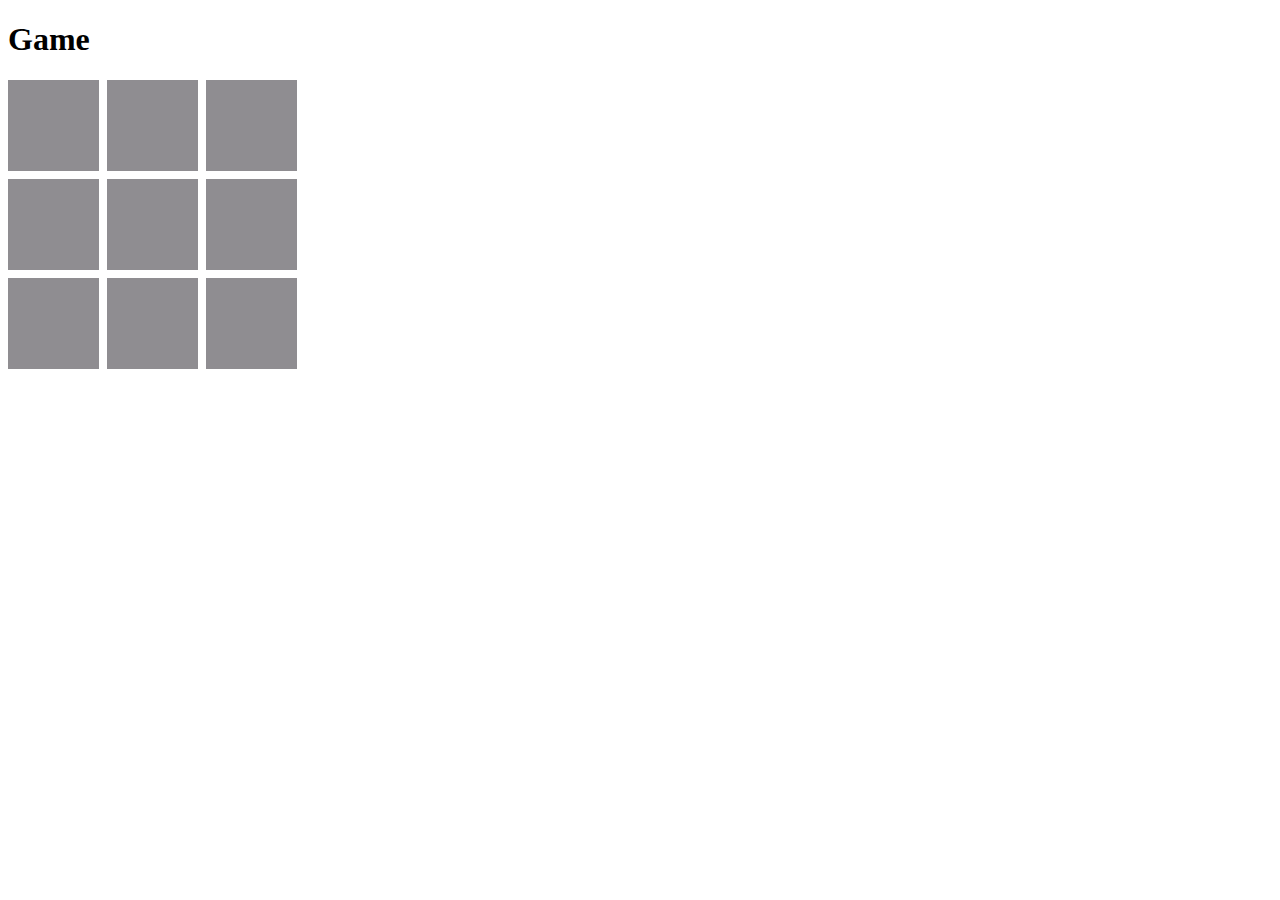
<file: dz/xo/game.html>
<!DOCTYPE html>
<html lang="en">
<head>
    <meta charset="UTF-8">
    <meta name="viewport" content="width=device-width, initial-scale=1.0">
    <title>Крестики Нолики</title>
    <link rel="stylesheet" href="style.css">
</head>
<body>
    <h1>Game</h1>
    <div class="game">
        <div class="game-field" name="1"> </div>
        <div class="game-field" name="2"> </div>
        <div class="game-field" name="3"> </div>
        <div class="game-field" name="4"> </div>
        <div class="game-field" name="5"> </div>
        <div class="game-field" name="6"> </div>
        <div class="game-field" name="7"> </div>
        <div class="game-field" name="8"> </div>
        <div class="game-field" name="9"> </div>
    </div>    
    <script src="js.js"></script>
</body>
</html>
</file>
<file: styles/style.css>
main{
    background-color: #1E1F29;
}

h1{
    color: #FAFAFA;
    font-size: 36px;
    font-weight: 700;
    font-family: 'Georgia';
}

input,textarea,select  {
    background: #2E2D3D;
    color: #FAFAFA;
}

label{
    color: #AFB2BF;
}

button {
    background-color: #6C38CC;
    color: #FAFAFA;
}
</file>
<file: Organic/style.css>
@import url('https://fonts.googleapis.com/css2?family=Fira+Sans+Condensed:wght@300;400;900&family=PT+Sans&family=Secular+One&display=swap');

/* 
font-family: "Fira Sans Condensed", sans-serif; 300, 400, 900 для заголовков
font-family: "PT Sans", sans-serif; 400 для обычного текста 
font-family: "Secular One", sans-serif; 400 для логотипа 
*/

body {
    font-family: "PT Sans", sans-serif;
    font-weight: 400;
    font-size: 16px;
}

.container {
    /* min-width: 1920px; */
    /* margin: 0 auto; */
}

.btn {
    color: #fff;
    text-transform: uppercase;
    letter-spacing: 2px;
    border: 2px solid #fff;
    padding: 10px 20px;
    font-size: 16px;
}

.opacity-btn {
    transition: opacity 0.2s ;
}

.opacity-btn:hover {
    opacity: 0.8;
}

.opacity-btn:active {
    opacity: 0.6;

}

/* HEADER */

.header {
    display: grid;
    grid-template-rows: max-content;
    grid-template-columns: 1fr 1fr 100px;
    grid-template-areas: "logo nav search";

 /* grid-template: "logo nav search" max-content / 1fr 1fr 100px; */
    align-items: center;
    justify-items: start;
    padding: 20px 0;
    text-transform: uppercase;
    /* background-color: rgb(150, 204, 139); */
    overflow: hidden;
}

.logo {
    font-family: "Secular One", sans-serif;
    font-weight: 400;
    color: #FF4747;
    font-size: 24px;
    width: 150px;
    line-height: 1;

    grid-area: logo;
    justify-self: end;
    transition: color 0.1s;
    user-select: none;
}

.header__nav {
    grid-area: nav;
}

.header__nav ul {
    display: flex;
    gap: 10px;
}

.header__nav a {
    padding: 15px;
    transition: color 0.1s;
    position: relative;
    display: inline-block;
}

.header__nav a:hover, .logo:hover {
    color: #01BCB5;
}

.header__nav a:active {
    color: #017D79;
}

.header__nav a::after {
    content: "";
    display: block;
    width: 80%;
    height: 100%;

    background-color: #01BCB5;
    position: absolute;
    left: 15px;
    bottom: -200%;

    transition: bottom 0.5s, background-color 0.1s ;
}

.header__nav a:hover::after {
    bottom: -80%;
} 

.header__nav a:active::after {
    background-color: #017D79;
}

.searh {
    grid-area: search;
}

.search__icon { 
    transform: fill 0.1s;
}

.search__icon:hover {
    fill: #01BCB5;
}

.search__icon:active {
    fill: #017D79;
}

/* MAIN */

.main {
    display: grid;
    /* grid-template-rows: 3fr 1fr 3fr;
    grid-template-columns: 2fr 1fr 1.5fr 1.5fr;
    grid-template-areas: "slider-arrows healthy thirsty thirsty"
                         "slider-arrows healthy slider-dots orange"
                         "freshy healthy slider-dots orange"; */

    grid-template: "slider-arrows healthy thirsty thirsty" 3fr
                    "slider-arrows healthy slider-dots orange" 1fr
                    "freshy healthy slider-dots orange" 3fr / 2fr 1fr 1.5fr 1.5fr;
}

/* SLIDER ARROWS */

.slider-arrows {
    position: relative;
    grid-area: slider-arrows;
}

.slider-arrows__items-wrapper {
    width: 100%;
    height: 100%;

    filter: brightness(80%);
    display: flex;
}

.slider-arrow__item {

}

.slider-arrows__nav {
    position: absolute;
    left: 0;
    top: 50%;
    width: 100%;
    
    display: flex;

    justify-content: space-around;
    align-items: center;

    transform: translateY(-50%);
}

.slider-aarows__arrow {
    color: #fff;
    font-size: 30px;
    border: 2px solid #fff;
    border-radius: 50%;
    width: 50px;
    height: 50px;
}

.slider-aarows__arrow--left {

}

.slider-arrows__btn {

}

.slider-aarows__arrow--righ {

}

/* SLIDER DOTS */



.slider-dots {
    grid-area: slider-dots;
    position: relative;
}

.slider-dots__items-wrapper {
    width: 100%;
    height: 100%;
    filter: brightness(80%);
    display: flex;
}

.slider-dots__item {

}

.slider-dots__btn-wrapper {
    position: absolute;
    left: 0;
    top: 50%;
    transform: translateY(-50%);
    width: 100%;
    display: flex;
    justify-content: center;
    align-items: center;
}

.btn {

}

.slider-dots__btn {

}

.opacity-btn {

}

.slider-dots__nav {
    width: 100%;
    display: flex;
    justify-content: center;
    align-items: center;
    gap: 10px;
    position: absolute;
    left: 0;
    bottom: 30px;
}

.slider-dots__nav-item {
    width: 10px;
    height: 10px;
    background-color: #fff;
    border-radius: 50%;
}

.slider-sots__nav-item--active {
    background-color: transparent;
    border: 1px solid #fff;
}

.slider-sots__nav-item--active {

}
</file>
<file: myproject/block inline-block/static/styles/style.css>
p{
    font-size: 24px;
    background-color: rgb(94, 233, 94);
}

.conteiner {
    margin: 20px;
    margin-top: 50px;
    display: inline-block;
    text-align: center;
    background-color: rgb(165, 165, 165);
    
}

.main{
    text-align: center;
}

.conteiner>img {
    max-width: 300px;
}
</file>
<file: myproject/bs5/source/styles/mycss.css>
@import url('https://fonts.googleapis.com/css?family=Michroma&display=swap');

body {
    font-family: Michroma, serif;
    background: linear-gradient(90deg, #1100ff 0%, #190a0a 100%);
}

p {
    color: aquamarine;
}

.nav-link {
    color: aquamarine;
}

.navbar-nav .nav-link.active {
    color: rgb(111, 119, 117);
}

.navbar-brand img {
    width: 40px;
}

.navbar-toggler {
    background-color: rgb(92, 88, 88);
}

.sidebar {
    color: aquamarine;
    background: linear-gradient(270deg, #1a1477 0%, #0c0202 100%);
}

.card {
    background: linear-gradient(270deg, #1a1477 0%, #0c0202 100%);
    color: aquamarine;
}

.card a {
    text-decoration: none;
    color: aquamarine;
}

.slide-text,
.footer-text {
    color: aquamarine;
    margin: auto auto;
}

footer,
.btn-primary {
    background: linear-gradient(270deg, #1a1477 0%, #0c0202 100%);
}

.media-links {
    display: flex;
    justify-content: center;
    align-items: center;
}

.call-anim {
    animation: call 2s ease 0s infinite normal forwards;
}

@keyframes call {
	0%,
	100% {
		transform: translateX(0%);
		transform-origin: 50% 50%;
	}

	15% {
		transform: translateX(-30px) rotate(-6deg);
	}

	30% {
		transform: translateX(15px) rotate(6deg);
	}

	45% {
		transform: translateX(-15px) rotate(-3.6deg);
	}

	60% {
		transform: translateX(9px) rotate(2.4deg);
	}

	75% {
		transform: translateX(-6px) rotate(-1.2deg);
	}
}

@media (max-width: 755px) {
    .carousel-indicators {
        display: none;
    }
}
</file>
<file: myproject/bs5/source/styles/bgvideo.css>
.bgvideo {
    height: 70vh;
    width: 100%;
    position: relative;
    display: flex;
    justify-content: center;
    align-items: center;
}

.bgvideo video {
    height: 50vh;
    width: 100%;
    position: absolute;
    top: 0;
    left: 0;
    object-fit: cover;
    z-index: 1;
}

.video-text { 
    color: aquamarine;
    z-index: 2;

}
</file>
<file: myproject/grid ccs/static/styles/styleMainContainer.css>
.main-container {
    display: grid;
    grid-template-columns: repeat(12, 1fr);
    grid-template-rows: repeat(1);
    background-color: rgb(0, 0, 117);
}

.left-bar {
    grid-column: 1/3;
}

.container {
    grid-column: 3/11;
}

.right-bar {
    grid-column: 11/13;
}

.left-bar p,
.right-bar p {
    margin: 1em;
    padding: 1em;
    border-style: solid;
    border-width: 0.5px;
    color: aquamarine;
    border-color: aquamarine;
}

@media (max-width: 900px) {
    .main-container {
        grid-template-columns: repeat(2, 1fr);
        grid-template-rows: repeat(5);
    } 
    .left-bar {
        grid-column: 1/13;
        grid-row: 1/2;
    }
    
    .container {
        grid-column: 1/13;
        grid-row: 2/3;
    }
    
    .right-bar {
        grid-column: 1/13;
        grid-row: 3/4;
    }
}

@media (max-width: 600px) {
    .main-container {
        grid-template-rows: repeat(3);
    } 

    .card { 
        margin-inline: 0;
    }
}
</file>
<file: myproject/grid ccs/static/styles/styleCardContainer.css>
* {
    margin: 0;
    padding: 0;
}

.container {
    display: grid;
    grid-template-columns: repeat(3, 1fr);
    grid-template-rows: repeat(3);
}

.card { 
    margin: 1.5em;
}

.card > a > img {
    width: 100%;
}

.card > .info {
    text-align: center;
}

@media (max-width: 800px) {
    .container {
        grid-template-columns: repeat(2, 1fr);
        grid-template-rows: repeat(5);
    } 
}

@media (max-width: 1000px) {
    .container {
        grid-template-columns: repeat(2, 1fr);
        grid-template-rows: repeat(9);
    } 

    .card { 
        margin-inline: 0;
    }
}
</file>
<file: myproject/grid ccs/static/styles/navbar.css>
.navbar {
    display: flex;
    background-color: rgb(29, 29, 29);
}

.nav-list {
    display: flex;
}

.nav-list a {
    display: block;
    padding: 1em;
    text-decoration: none;
    color: white;
}

.nav-list a:hover {
    background-color: rgb(59, 59, 59);

}

.nav-btn {
    display: none;
}

@media (max-width: 1000px) {
    .nav-btn {
        font-size: 2em;
        padding-inline: 10px;
        padding-bottom: 3px;
        border: none;
        background-color: rgb(29, 29, 29);
        color: white;
        display: block;
        cursor: pointer;
    }
    .nav-list {
        display: none;
    }

    .nav-btn:hover {
        background-color: rgb(59, 59, 59);
    }
    
    .drop:hover .nav-list {
        display: block;
        position: absolute;
        background-color: rgb(29, 29, 29);
        right: 1px;
        
    }
    .navbar {
        justify-content: space-between;
    }
}
</file>
<file: myproject/px em rem/static/styles/style.css>
html {
    font-size: 30px;
}

p {
    font-size: 2em;
}

div {
    width: 300px;
    height: 300px;
    margin: 4rem;
    font-size: 0.5rem;
}

#red {
    background-color: rgb(212, 51, 51);
}

#green {
    background-color: rgb(47, 109, 57);
}

#yellow {
    background-color: rgba(165, 201, 68, 0.808);
}

#grey {
    background-color: rgb(85, 85, 85);
}
</file>
<file: myproject/selectors/static/styles/style.css>
.main.border-div {
    background-color: red;
    border-style:dotted ;
}

.main {
    background-color: aqua;
}

.border-div {
    border-style:solid !important;
}

.main  p {
    font-size: 35px;
}
</file>
<file: Верстка Velocity/Velocity/style.css>
@import url('https://fonts.googleapis.com/css2?family=Open+Sans:ital@0;1&display=swap');

/* Общие стили */
body {
    font-family: "Open Sans", sans-serif;
    font-weight: 400;
    font-size: 14px;
}

.container {
    max-width: 970px;
    padding: 0 15px;
    margin: 0 auto;
}

p {
    color: #6A859C;
    line-height: 1.8;
}

.hide {
    display: none !important;
}

.title-wrapper {
    margin-bottom: 60px;
}

.title {
    margin-bottom: 17px;
    font-size: 30px;
    line-height: 1.2;
    letter-spacing: 5px;
    text-transform: uppercase;
    color: #676770;
}

.subtitle {
    font-size: 17px;
    line-height: 1.2;
    letter-spacing: 3px;
    text-transform: uppercase;
    color: #8E8E9C;
}

.common-section {
    text-align: center;
    padding: 80px 0;
}

.common-section--dark {
    background-color: #192024;
}

.common-section--dark * {
    color: #fff;
}

.common-section--dark .subtitle {
    color: #E8E8E8;
}


/* --------------- HEADER --------------- */

    .header {
        padding: 20px 0;
        width: 100%;

        position: fixed;
        top: 0;
        left: 0;
        z-index: 100;

        background-color: #FFFFFF;
        box-shadow: 0px 0px 8px rgba(0, 0, 0, 0.1);
        
} 

.header__container {
    display: flex;
    justify-content: space-between;
    align-items: center;
} 

.logo {
    font-size: 25px;
    letter-spacing: 4px;
    text-transform: uppercase;
    color: #69B9FF; 
}

.header__nav ul {
    display: flex;
}

.header__nav li + li {
    margin-left: 40px;
}

.header__nav a {
    font-size: 16px;
    color: #676770;
    transition: color 0.2s;
}

.header__nav a:hover {
    color:#0082F3 ;
} 

.header__nav a:active {
    color:#0065BD ;
} 

/* --------------- MAIN --------------- */

.main {

}

/* --------------- WELCOME --------------- */


.welcome {
    min-height: 600px;
    height: 100vh;
    padding: 195px 0;

    display: flex;
    justify-content: center;
    align-items: center;
    
    color: #fff;
    text-align: center;

    background-color: #282936;
    background-image: url("img/welcome-bg.png");
    background-size: cover;
    background-position: bottom;
}

.welcome__heading {
    margin-bottom: 106px;

    font-size: 59px;
    line-height: 1;
    letter-spacing: 4px;
    text-transform: uppercase;
}

.welcome__links > * + * {
    margin-left: 20px;
}

.link-primary {
    display: inline-block;
    padding: 11px 30px;

    font-size: 16px;
    letter-spacing: 2px;
    text-transform: uppercase;

    background-color: #69B9ff;
    border-radius: 4px;

    transition: background-color 0.1s;
}

.link-primary:hover {
    background-color: #7cc2ff;
}

.link-primary:active {
    background-color: #0f8fff;
}

.link {
    display: inline-block;
    padding: 10px 30px;

    font-size: 16px;
    letter-spacing: 2px;
    text-transform: uppercase;

    border:  1px solid #FFFFFF;
    border-radius: 4px;
    transition: border-color 0.1s, background-color 0.1s;
}

.link:hover {
    background-color: rgba(255, 255, 255, 0.2);
    border-color: rgba(255, 255, 255, 0.5)
}

.link:active {
    background-color: rgba(0, 0, 0, 0.2);
    border-color: rgba(0, 0, 0, 0.5)
    
}

/* --------------- ABOUT [WHAT WE DO --------------- */

.about {

}

.about .cards-wrapper {
    display: flex;
    justify-content: space-between;
}

.about .card {
    padding: 35px 15px 20px;
    width: 300px;
    border: 1px solid #DCEBF7;
    border-radius: 5px;
}

.about .card img {
    margin-bottom: 20px;

    width: 94px;
    height: 94px;
    object-fit: contain;
}

.about .card h4 {
    margin-bottom: 15px;
    font-size: 20px;
    line-height: 1.5;
    letter-spacing: 7px;
    text-transform: uppercase;

    color: #676770;
}

/* --------------- ABOUT (WHAT WE DO) --------------- */


.services {

}

.services .cards-wrapper {
    display: flex;
    justify-items: space-between;
}



.services .card {
    /* width: 45%; */
}

.services .card img {
    margin-bottom: 20px;
}

.services .card h4 {
    margin-bottom: 20px;
    font-size: 20px;
    line-height: 1.5;
    letter-spacing: 7px;
    text-transform: uppercase;
}

.services .link {
    margin-top: 15px;
}

/* --------------- TABS --------------- */

.tab-section {

}

.tabs {

}

.tabs__nav {
margin-bottom: 50px;
}

.tabs__nav button {
    padding: 0 30px;

    font-size: 16px;
    
    letter-spacing: 2px;
    text-transform: uppercase;
    color: #FFFFFF;

    background-color: #92A0AD;
    border-radius: 4px;
}

.tabs__nav button.active {
    background-color: #2e80b6;
}

.tabs__nav button + button {
    margin-left: 15px;
}

.tabs__item img{
    margin-bottom: 15px;
}

.tabs__item h4 {
    margin-bottom: 14px;
    font-size: 31px;
    line-height: 1;
    color: #676770;
}

.tabs__desc {
    max-width: 720px;
    margin: 0 auto;
}

/* --------------- FOOTER --------------- */

.footer {

}

.footer__desc h4 {
    margin-bottom: 25px;
    font-size: 18px;
    line-height: 1;
    letter-spacing: 4px;
    text-transform: uppercase;
    color: #676770;
}

.footer__desc {
    padding: 35px 0;
}

.footer__desc-container {
    display: flex;
    justify-content: space-between;
    align-items: flex-start;
}

.footer__desc-container > * {
    width: 30%;
}

.footer__desc a {
    font-size: 13px;
    color: #668CAD;
}

.footer__desc li {
    height: 30px;
    position: relative;
}

.footer__desc li::before {
    content: "";
    width: 100%;
    height: 1px;

    position: absolute;
    right: 0;
    bottom: 0;
    background: #d5d5e0;
}

.footer__desc li + li {
    margin-top: 6px;
}

.footer__social li::before {
    width: calc(100% - 34px);
}

.footer__social img {
    margin-right: 10px;
}

.footer__social img {
    width: 20px;
    height: 20px;
    object-fit: contain;
}

.footer__copy {
    background-color: #383838;
    padding: 40px 0px;
    text-align: center;
}

.footer__copy p {
    color: #9E9E9E;

}
</file>
<file: dz/xo/style.css>
.game {
    display: grid;
    grid-template-columns: 1fr 1fr 1fr;
    gap: 8px;
    width: 250px;
    height: 250px;
    font-family: Arial, Helvetica, sans-serif;
}

.game-field {
    background: hsl(270, 2%, 56%);
    font-size: 70px;
    font-weight: bold;
    display: flex;
    align-items: center;
    justify-content: center;
    line-height: 1;
    width: 1.3em;
    height: 1.3em;
}
</file>
